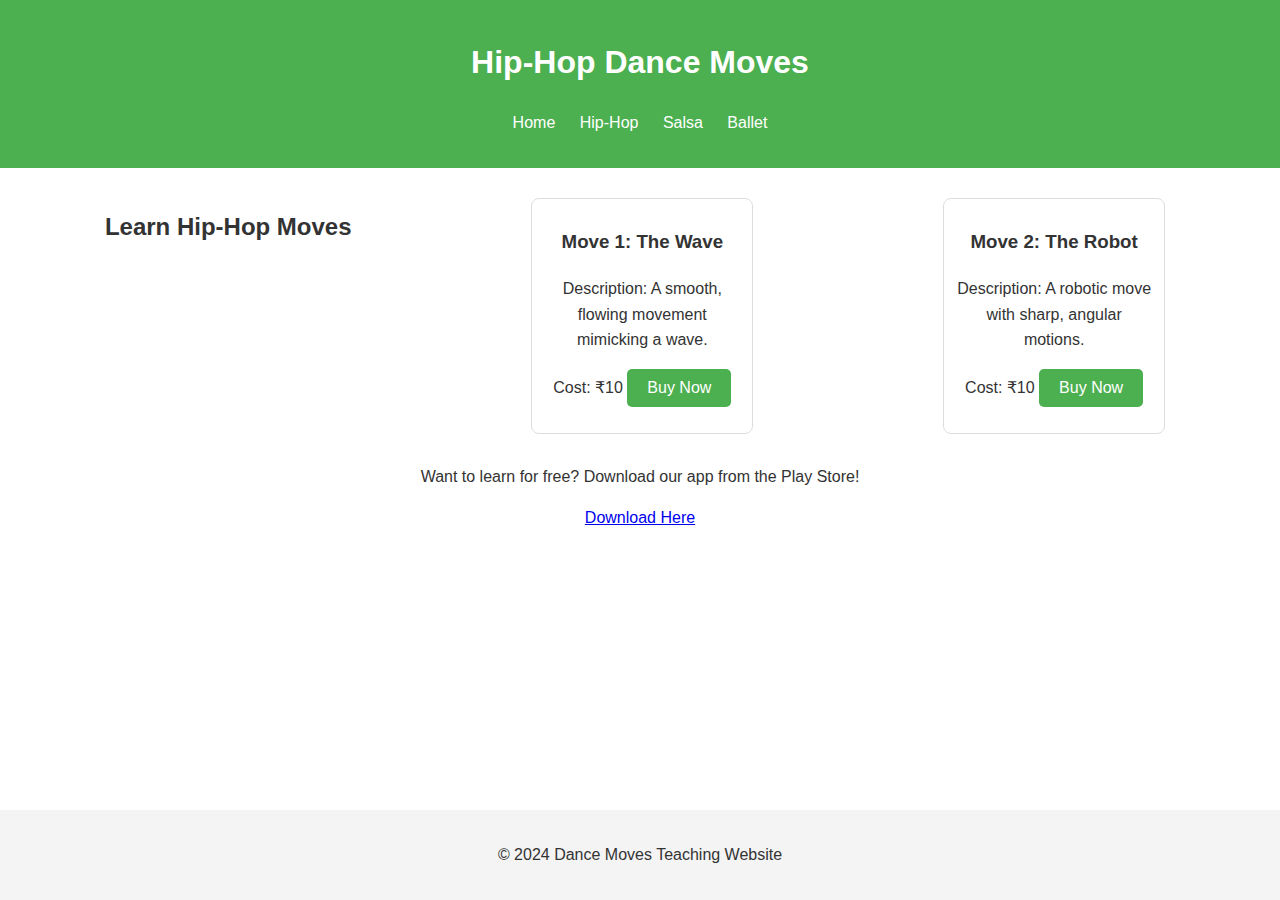
<file: Dance Style/hip-hop.html>
<!DOCTYPE html>
<html lang="en">
<head>
    <meta charset="UTF-8">
    <meta name="viewport" content="width=device-width, initial-scale=1.0">
    <title>Hip-Hop Dance Moves</title>
    <link rel="stylesheet" href="../style.css">
</head>
<body>
    <header>
        <h1>Hip-Hop Dance Moves</h1>
        <nav>
            <ul>
                <li><a href="../index.html">Home</a></li>
                <li><a href="hip-hop.html">Hip-Hop</a></li>
                <li><a href="../salsa.html">Salsa</a></li>
                <li><a href="../ballet.html">Ballet</a></li>
            </ul>
        </nav>
    </header>
    <main>
        <section class="dance-moves">
            <h2>Learn Hip-Hop Moves</h2>
            <div class="move">
                <h3>Move 1: The Wave</h3>
                <p>Description: A smooth, flowing movement mimicking a wave.</p>
                <p>Cost: ₹10 <button onclick="purchaseMove('Wave')">Buy Now</button></p>
            </div>
            <div class="move">
                <h3>Move 2: The Robot</h3>
                <p>Description: A robotic move with sharp, angular motions.</p>
                <p>Cost: ₹10 <button onclick="purchaseMove('Robot')">Buy Now</button></p>
            </div>
        </section>
        <section class="free-learning">
            <p>Want to learn for free? Download our app from the Play Store!</p>
            <a href="https://play.google.com/store/apps/details?id=your-app-id" target="_blank">Download Here</a>
        </section>
    </main>
    <footer>
        <p>© 2024 Dance Moves Teaching Website</p>
    </footer>
    <script src="../script.js"></script>
</body>
</html>
</file>
<file: style.css>
body {
    font-family: Arial, sans-serif;
    line-height: 1.6;
    margin: 0;
    padding: 0;
    color: #333;
}

header {
    background-color: #4CAF50;
    color: white;
    padding: 1em 0;
    text-align: center;
}

nav ul {
    list-style: none;
    padding: 0;
}

nav ul li {
    display: inline;
    margin: 0 10px;
}

nav ul li a {
    color: white;
    text-decoration: none;
}

.dance-categories, .dance-moves {
    display: flex;
    flex-wrap: wrap;
    justify-content: space-around;
    margin: 20px;
}

.category, .move {
    border: 1px solid #ddd;
    border-radius: 8px;
    padding: 10px;
    width: 200px;
    text-align: center;
    margin: 10px;
}

.category img, .move img {
    max-width: 100%;
    height: auto;
    border-radius: 8px;
}

footer {
    background-color: #f4f4f4;
    text-align: center;
    padding: 1em 0;
    position: fixed;
    width: 100%;
    bottom: 0;
}

button {
    background-color: #4CAF50;
    color: white;
    border: none;
    padding: 10px 20px;
    text-align: center;
    text-decoration: none;
    display: inline-block;
    font-size: 1em;
    cursor: pointer;
    border-radius: 5px;
}

button:hover {
    background-color: #45a049;
}

.free-learning {
    text-align: center;
    margin-top: 20px;
}
</file>
